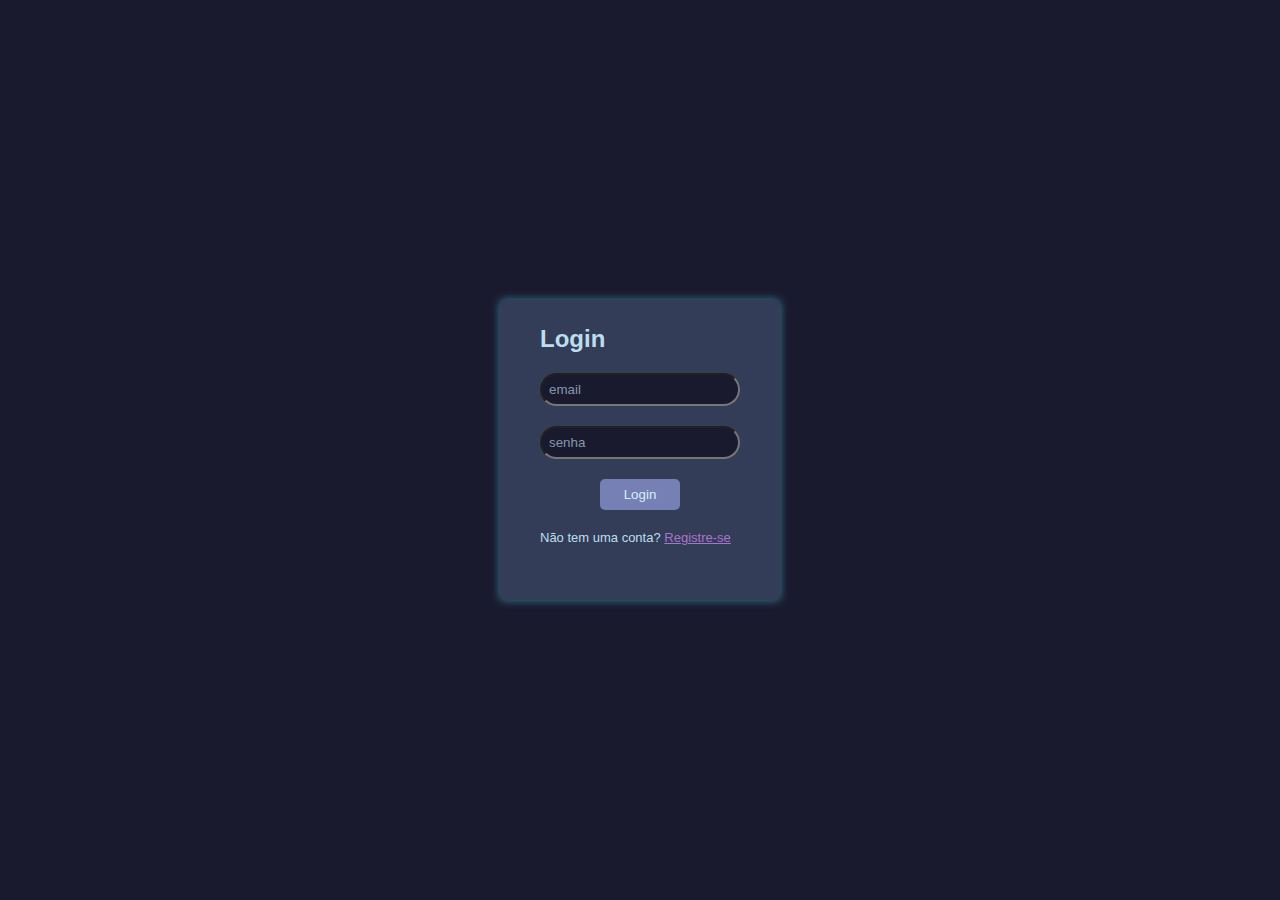
<file: login/index.html>
<!DOCTYPE html>
<html lang="en">
<head>
    <meta charset="UTF-8">
    <meta name="viewport" content="width=device-width, initial-scale=1.0">
    <title>Login</title>
    <link rel="stylesheet" href="style.css">
    <script src="script.js" defer></script>
</head>
<body> 
    <div id="container" class="container">
        <h2>Login</h2>
        <form id="forms" class="forms">
            <!-- <label for="login">Email de Usuário:</label> -->
            <input name="user" type="email" id="email_login" placeholder="email">
            <!-- <label for="senha">Senha:</label> -->
            <input name="senha" type="password" id="senha_login" placeholder="senha">
            <button type="button" id="botao_login" >Login</button>
            <p class="paragrafo">
                Não tem uma conta? <a href="../registrar/index.html">Registre-se</a>
            </p>
        </form>
    </div>
</body>
</html>
</file>
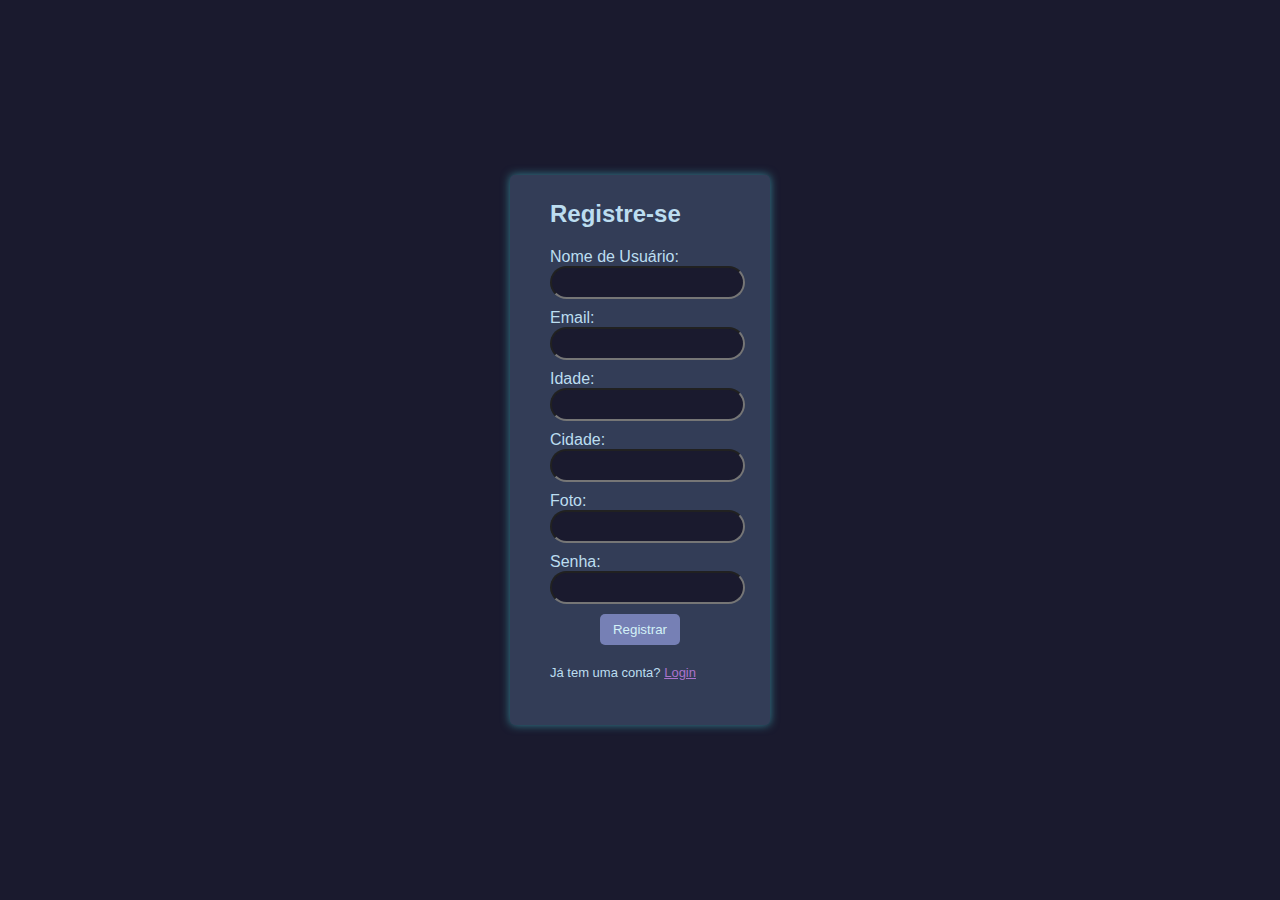
<file: registrar/index.html>
<!DOCTYPE html>
<html lang="en">
<head>
    <meta charset="UTF-8">
    <meta name="viewport" content="width=device-width, initial-scale=1.0">
    <title>Registro</title>
    <link rel="stylesheet" href="style.css">
    <script src="../login/script.js" defer></script>
</head>
<body>
    <div id="container" class="container">
        <h2>Registre-se</h2>
        <form id="formRegistro">
            <label for="usuario">Nome de Usuário:</label>
            <input name="usuario" type="text" id="usuario">

            <label for="email">Email:</label>
            <input name="email" type="text" id="email">

            <label for="idade">Idade:</label>
            <input name="idade" type="number" id="idade">

            <label for="cidade">Cidade:</label>
            <input name="cidade" type="text" id="cidade">

            <label for="foto">Foto:</label> 
            <input name="foto" type="text" id="foto">

            <label for="senha">Senha:</label>
            <input name="senha" type="password" id="senha">

            <button id="botao-registro" type="button">Registrar</button>
            <p class="paragrafo">
                Já tem uma conta? <a href="../login/index.html">Login</a>
            </p>
        </form>
    </div>
</body>
</html>
</file>
<file: login/style.css>
:root {
    --roxo: #7680b5;
    --black: #1a1a2e;
    --azul: #333d57;
    --azulClaro: #bcddf0;
}

* {
    margin: 0;
    padding: 0;
    font-family: Arial, Helvetica, sans-serif;
    box-sizing: border-box;
}

body, html {
    height: 100%; 
}

body {
    display: flex;
    justify-content: center;
    align-items: center;
    background: var(--black);
}

.container {
    /* display: flex;
    flex-direction: column; */
    width: 280px;
    height: 300px;
    padding: 25px 40px;
    background: var(--azul);
    box-shadow: 0 0 10px #3d9eaccc;
    border-radius: 5px;
}

h2{
    color: var(--azulClaro);
    margin-bottom: 20px;
}

.forms{
    display: flex;
    flex-direction: column;
    gap: 20px;
}

input {
    padding: 7px;
    border-radius: 30px;
    background-color: #1a1a2e;
    color: #7680b5;
}

input::placeholder{
    color: #8597ad;
}

.paragrafo {
    font-size: small;
    color: var(--azulClaro);
}

button {
    background-color: var(--roxo);
    color: #d3f1f7;
    border: none;
    border-radius: 5px;
    padding: 8px;
    width: 80px;
    margin-left: auto;
    margin-right: auto;
}

button:hover {
    background-color: #50558b;
}

button:active {
    transform: scale(1.05);
}

a{
    color: #aa73cd;
}

.botao-sair {
    width: 50px;
}

.botao-sair:hover {
    background: rgb(109, 109, 230);
}

.botao-sair:active {
    transform: scale(1.05);
}
</file>
<file: registrar/style.css>
:root {
    --roxo: #7680b5;
    --black: #1a1a2e;
    --azul: #333d57;
    --azulClaro: #bcddf0;
}

* {
    margin: 0;
    padding: 0;
    font-family: Arial, Helvetica, sans-serif;
    box-sizing: border-box;
}

body, html {
    height: 100%; 
}

body {
    display: flex;
    justify-content: center;
    align-items: center; 
    background: var(--black);
}

.container {
    width: 260px;
    height: 550px;
    padding: 25px 40px;
    background: var(--azul);
    box-shadow: 0 0 10px #3d9eaccc;
    border-radius: 5px;
}

h2{
    color: var(--azulClaro);
    margin-bottom: 20px;
}

/* .formRegistro{
    display: flex;
    flex-direction: column;
} */
label{
    color: var(--azulClaro);
}

input {
    padding: 7px;
    border-radius: 30px;
    background-color: #1a1a2e;
    color: #7680b5;
    margin-bottom: 10px;
}

.paragrafo {
    font-size: small;
    color: var(--azulClaro);
}

button {
    background-color: var(--roxo);
    color: #d3f1f7;
    border: none;
    border-radius: 5px;
    padding: 8px;
    width: 80px;
    margin-bottom: 20px;
    display: flex;
    justify-content: center;
    align-items: center;
    margin-left: auto;
    margin-right: auto;
}

button:hover {
    background-color: #50558b;
}

button:active {
    transform: scale(1.05);
}

a{
    color: #aa73cd;
}
</file>
